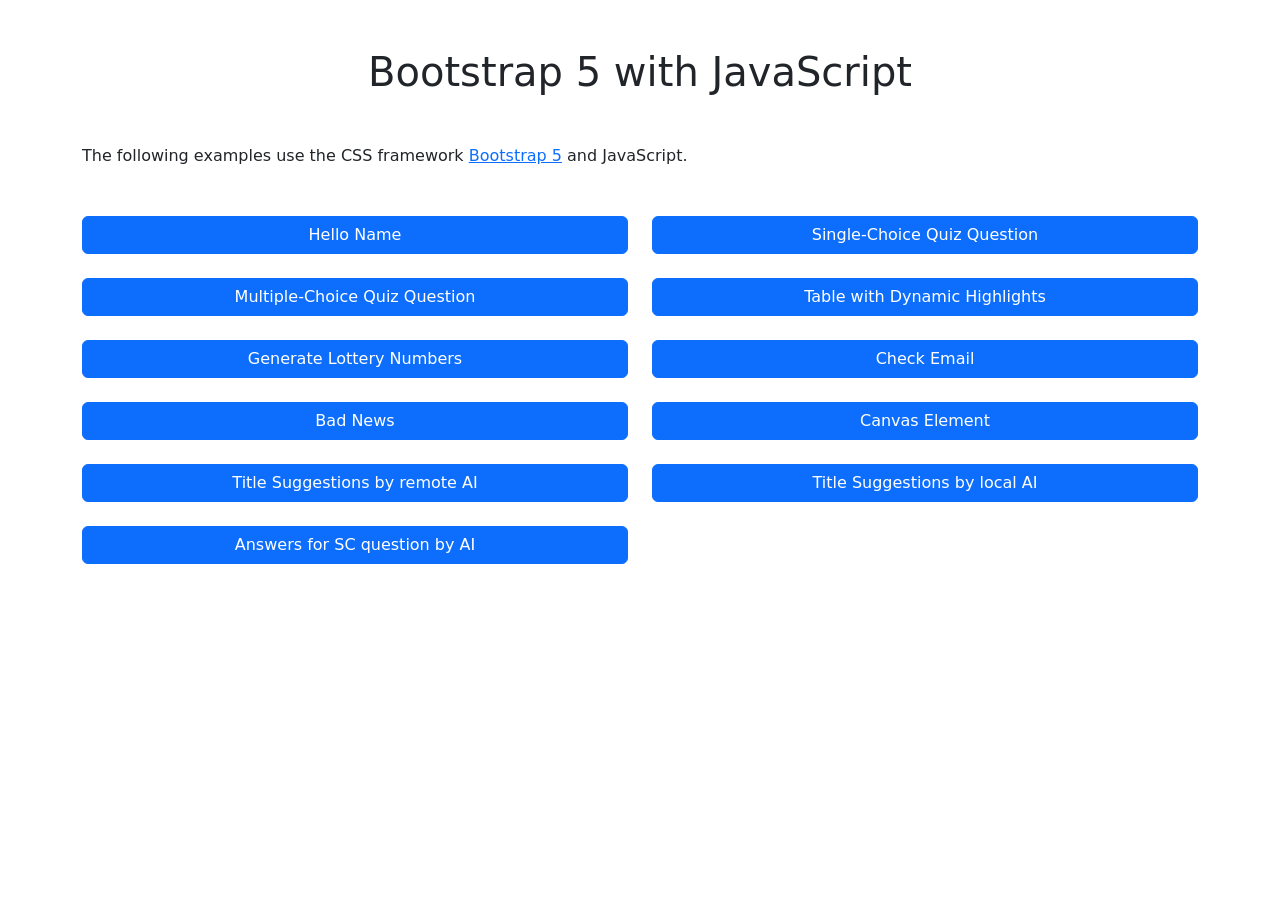
<file: docs/index.html>
<!DOCTYPE html>
<html lang="en">
    <head>
        <meta charset="utf-8" >
        <title>Bootstrap 5 Examples with JavaScript</title>
        <meta name="viewport" content="width=device-width, initial-scale=1">
        <link href="https://cdn.jsdelivr.net/npm/bootstrap@5.3.8/dist/css/bootstrap.min.css"
              integrity="sha384-sRIl4kxILFvY47J16cr9ZwB07vP4J8+LH7qKQnuqkuIAvNWLzeN8tE5YBujZqJLB"
              crossorigin="anonymous"
              rel="stylesheet">
    </head>
    <body>

        <div class="container-sm">

            <h1 class="text-center my-5">Bootstrap 5 with JavaScript</h1><!-- my-5: margin top+bottom -->

            <p class="mb-5">
                The following examples use the CSS framework
                <a href="https://getbootstrap.com/" class="link-primary">Bootstrap 5</a> and JavaScript.
            </p>

            <div class="row">
                <div class="col-md-6 mb-4">
                    <a class="btn btn-primary w-100"
                       href="HelloName/index.html">Hello Name</a>
                </div>
                <div class="col-md-6 mb-4">
                    <a class="btn btn-primary w-100"
                       href="SingleChoiceQuestion/index.html">Single-Choice Quiz Question</a>
                </div>
            </div><!-- row -->

            <div class="row">
                <div class="col-md-6 mb-4">
                    <a class="btn btn-primary w-100"
                       href="MultipleChoiceQuestion/index.html">Multiple-Choice Quiz Question</a>
                </div>
                <div class="col-md-6 mb-4">
                    <a class="btn btn-primary w-100"
                       href="AnimalTable/index.html">Table with Dynamic Highlights</a>
                </div>
            </div><!-- row -->

            <div class="row">
                <div class="col-md-6 mb-4">
                    <a class="btn btn-primary w-100"
                       href="LottoNumbers/index.html">Generate Lottery Numbers</a>
                </div>
                <div class="col-md-6 mb-4">
                    <a class="btn btn-primary w-100"
                       href="EmailAddressChecker/index.html">Check Email</a>
                </div>
            </div><!-- row -->

            <div class="row">
                <div class="col-md-6 mb-4">
                    <a class="btn btn-primary w-100"
                       href="BadNews/index.html">Bad News</a>
                </div>
                <div class="col-md-6 mb-4">
                    <a class="btn btn-primary w-100"
                       href="Canvas/index.html">Canvas Element</a>
                </div>
            </div><!-- row -->

            <div class="row">
                <div class="col-md-6 mb-4">
                    <a class="btn btn-primary w-100"
                       href="GenerateTitle_RemoteGemini/index.html">Title Suggestions by remote AI</a>
                </div>
                <div class="col-md-6 mb-4">
                    <a class="btn btn-primary w-100"
                       href="GenerateTitle_LocalModel/index.html">Title Suggestions by local AI</a>
                </div>
            </div><!-- row -->

            <div class="row">
                <div class="col-md-6 mb-4">
                    <a class="btn btn-primary w-100"
                       href="GenerateAnswerOptions/index.html">Answers for SC question by AI</a>
                </div>
            </div><!-- row -->

        </div><!-- container-sm -->

        <script src="https://cdn.jsdelivr.net/npm/bootstrap@5.3.8/dist/js/bootstrap.bundle.min.js"
                integrity="sha384-FKyoEForCGlyvwx9Hj09JcYn3nv7wiPVlz7YYwJrWVcXK/BmnVDxM+D2scQbITxI"
                crossorigin="anonymous"></script>
    </body>
</html>
</file>
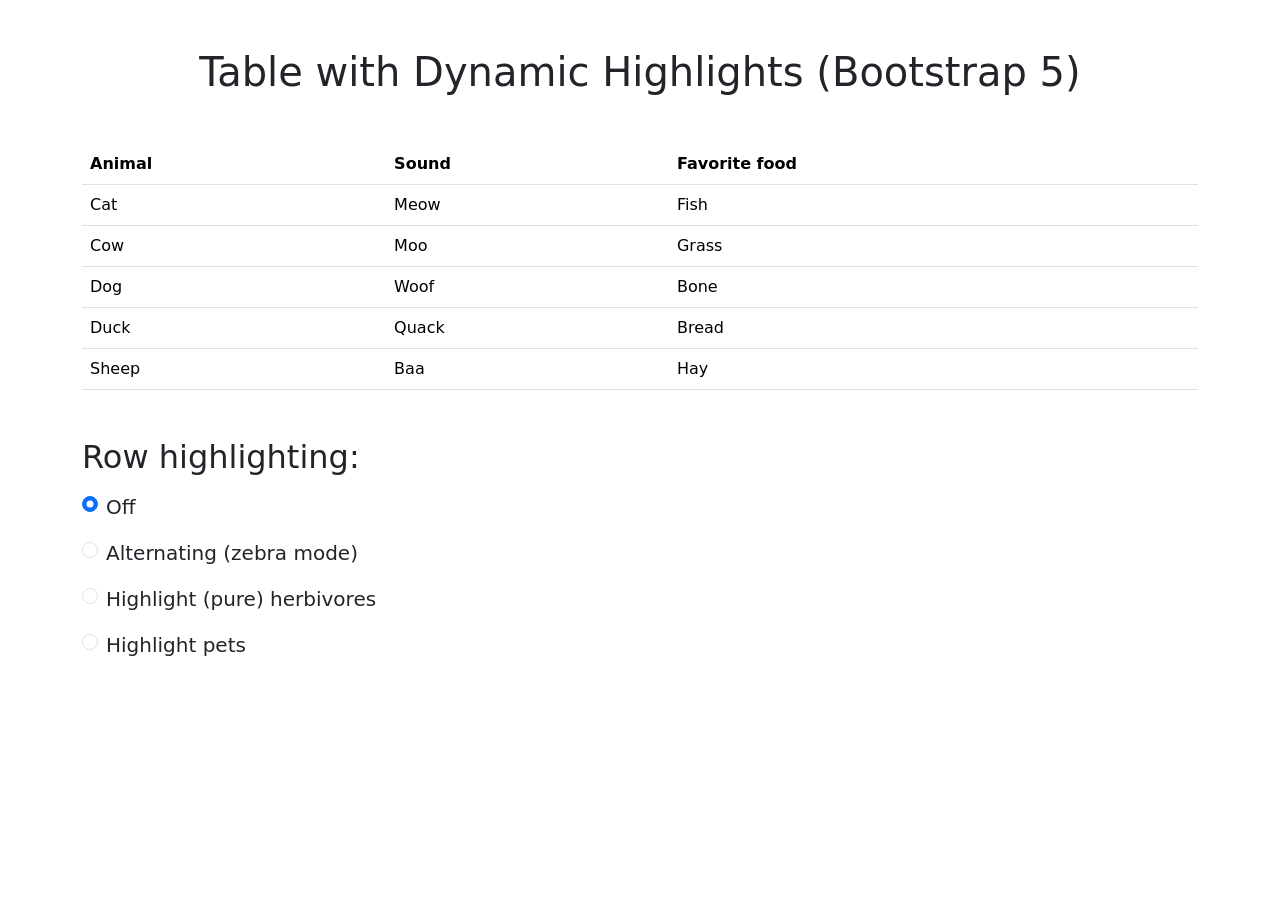
<file: docs/AnimalTable/index.html>
<!DOCTYPE html>
<html lang="en">
    <head>
        <meta charset="utf-8" >
        <title>Bootstrap 5: Table with Dynamic Highlights</title>
        <meta name="viewport" content="width=device-width, initial-scale=1">
        <link href="https://cdn.jsdelivr.net/npm/bootstrap@5.3.8/dist/css/bootstrap.min.css"
              integrity="sha384-sRIl4kxILFvY47J16cr9ZwB07vP4J8+LH7qKQnuqkuIAvNWLzeN8tE5YBujZqJLB"
              crossorigin="anonymous"
              rel="stylesheet">
    </head>
    <body>

        <div class="container-sm">

            <h1 class="text-center my-5">Table with Dynamic Highlights (Bootstrap 5)</h1><!-- my-5: margin top+bottom -->

            <table class="table">
                <thead>
                    <tr>
                        <th scope="col">Animal</th>
                        <th scope="col">Sound</th>
                        <th scope="col">Favorite food</th>
                    </tr>
                </thead>
                <tbody>
                    <tr class="pet">
                        <td>Cat</td>
                        <td>Meow</td>
                        <td>Fish</td>
                    </tr>
                    <tr class="herbivore">
                        <td>Cow</td>
                        <td>Moo</td>
                        <td>Grass</td>
                    </tr>
                    <tr class="pet">
                        <td>Dog</td>
                        <td>Woof</td>
                        <td>Bone</td>
                    </tr>
                    <tr>
                        <td>Duck</td>
                        <td>Quack</td>
                        <td>Bread</td>
                    </tr>
                    <tr class="herbivore">
                        <td>Sheep</td>
                        <td>Baa</td>
                        <td>Hay</td>
                    </tr>
                </tbody>
            </table>


            <h2 class="mt-5 mb-3">Row highlighting:</h2>

            <!--
                 Radio buttons that belong to the same group are defined using name="radioButton".
                 See also: https://getbootstrap.com/docs/5.3/forms/checks-radios/#radios

                 With fs-5, the font size is increased to 1.25rem (second-smallest step).
                 See also: https://getbootstrap.com/docs/5.3/utilities/text/#font-size
             -->
            <div class="form-check mb-3">
                <input id="radioOff" class="form-check-input" type="radio" name="radioGroup" value="off" checked>
                <label class="form-check-label fs-5" for="radioOff">Off</label>
            </div>
            <div class="form-check mb-3">
                <input id="radioZebra" class="form-check-input" type="radio" name="radioGroup" value="zebra">
                <label class="form-check-label fs-5" for="radioZebra">Alternating (zebra mode)</label>
            </div>
            <div class="form-check mb-3">
                <input id="radioHerbivores" class="form-check-input" type="radio" name="radioGroup" value="herbivores">
                <label class="form-check-label fs-5" for="radioHerbivores">Highlight (pure) herbivores</label>
            </div>
            <div class="form-check mb-3">
                <input id="radioPets" class="form-check-input" type="radio" name="radioGroup" value="pets">
                <label class="form-check-label fs-5" for="radioPets">Highlight pets</label>
            </div>

        </div><!-- container-sm -->


        <script src="https://cdn.jsdelivr.net/npm/bootstrap@5.3.8/dist/js/bootstrap.bundle.min.js"
                integrity="sha384-FKyoEForCGlyvwx9Hj09JcYn3nv7wiPVlz7YYwJrWVcXK/BmnVDxM+D2scQbITxI"
                crossorigin="anonymous"></script>
        <script src="./animal-table.js"></script>

    </body>
</html>
</file>
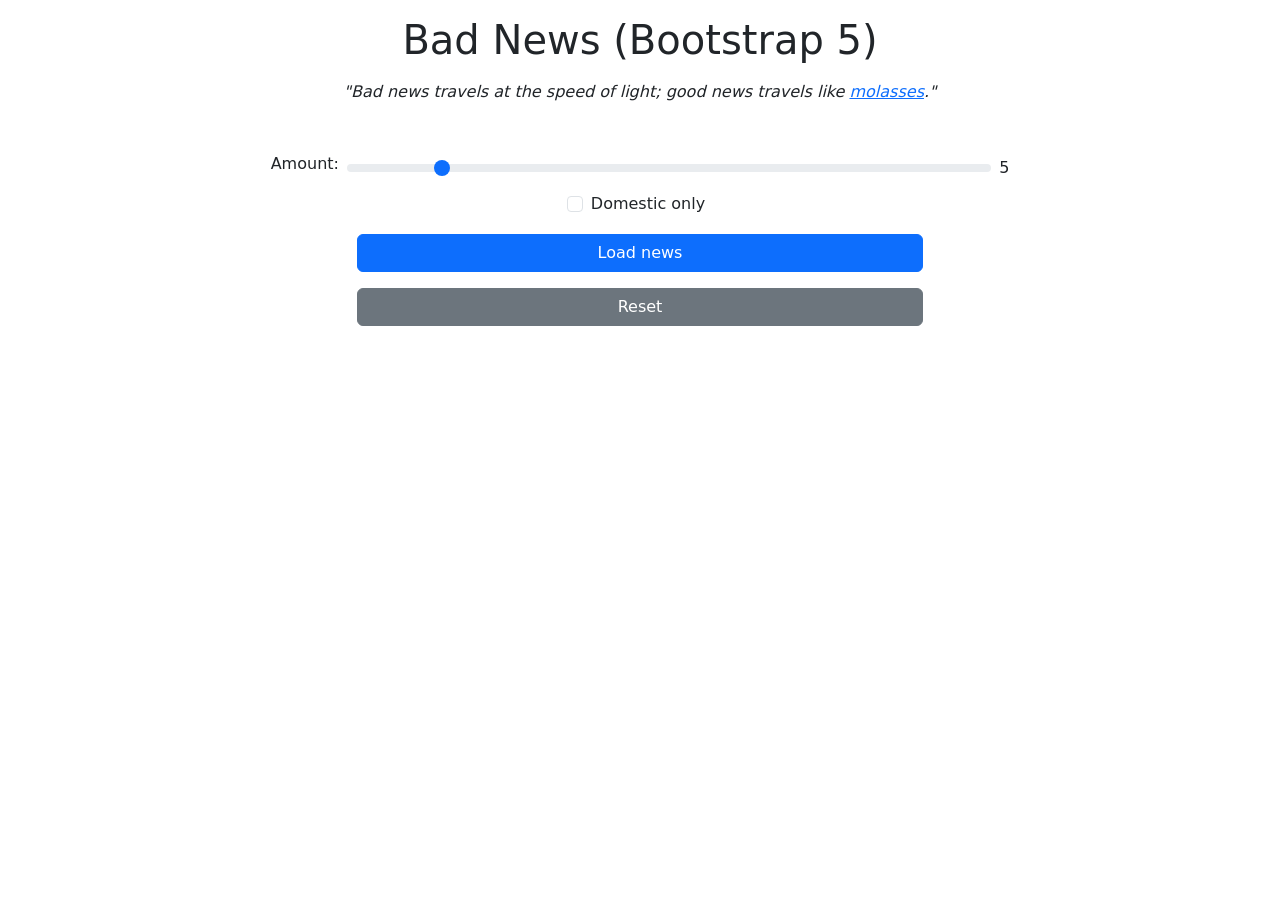
<file: docs/BadNews/index.html>
<!DOCTYPE html>
<html lang="en">
    <head>
        <meta charset="utf-8" >
        <title>Bootstrap 5: Bad News</title>
        <meta name="viewport" content="width=device-width, initial-scale=1">
        <link href="https://cdn.jsdelivr.net/npm/bootstrap@5.3.8/dist/css/bootstrap.min.css"
              integrity="sha384-sRIl4kxILFvY47J16cr9ZwB07vP4J8+LH7qKQnuqkuIAvNWLzeN8tE5YBujZqJLB"
              crossorigin="anonymous"
              rel="stylesheet">
    </head>
    <body>

        <div class="container-sm">

            <h1 class="text-center my-3">Bad News (Bootstrap 5)</h1><!-- my-5: margin top+bottom -->

            <p class="text-center fst-italic mb-5"><!-- fst: Font Style-->
                "Bad news travels at the speed of light; good news travels like
                <a href="https://www.dict.cc/?s=molasses" target="_blank">molasses</a>."
            </p>


            <div class="row gx-3 justify-content-center">
                <div class="d-flex align-items-center col-sm-8">
                    <label for="rangeCount" class="form-label me-2">Amount:</label>
                    <input id="rangeCount" class="form-range" type="range" min="1" max="30" value="5">
                    <div id="countDisplay" class="ms-2">5</div>
                </div>
            </div>

            <div class="row gx-3 justify-content-center mt-2">
                <div class="d-flex justify-content-center form-check col-sm-4">
                    <input id="checkboxDomesticOnly" class="form-check-input me-2" type="checkbox">
                    <label class="form-check-label" for="checkboxDomesticOnly">Domestic only</label>
                </div>
            </div>

            <div class="row gx-3 justify-content-center mt-3">
                <button id="buttonLoadNews" class="btn btn-primary col-sm-6">Load news</button>
            </div>
            <div class="row gx-3 justify-content-center mt-3">
                <button id="buttonReset" class="btn btn-secondary col-sm-6">Reset</button>
            </div>


            <div class="row justify-content-center mb-3">
                <div class="col-lg-8 col-md-10">
                    <ul id="listGroupNews" class="list-group mt-5">
                        <!-- news items are inserted here as child elements -->
                    </ul>
                </div>
            </div>

        </div><!-- container-sm -->

        <script src="https://cdn.jsdelivr.net/npm/bootstrap@5.3.8/dist/js/bootstrap.bundle.min.js"
                integrity="sha384-FKyoEForCGlyvwx9Hj09JcYn3nv7wiPVlz7YYwJrWVcXK/BmnVDxM+D2scQbITxI"
                crossorigin="anonymous"></script>
        <script src="./bad-news.js"></script>

    </body>
</html>
</file>
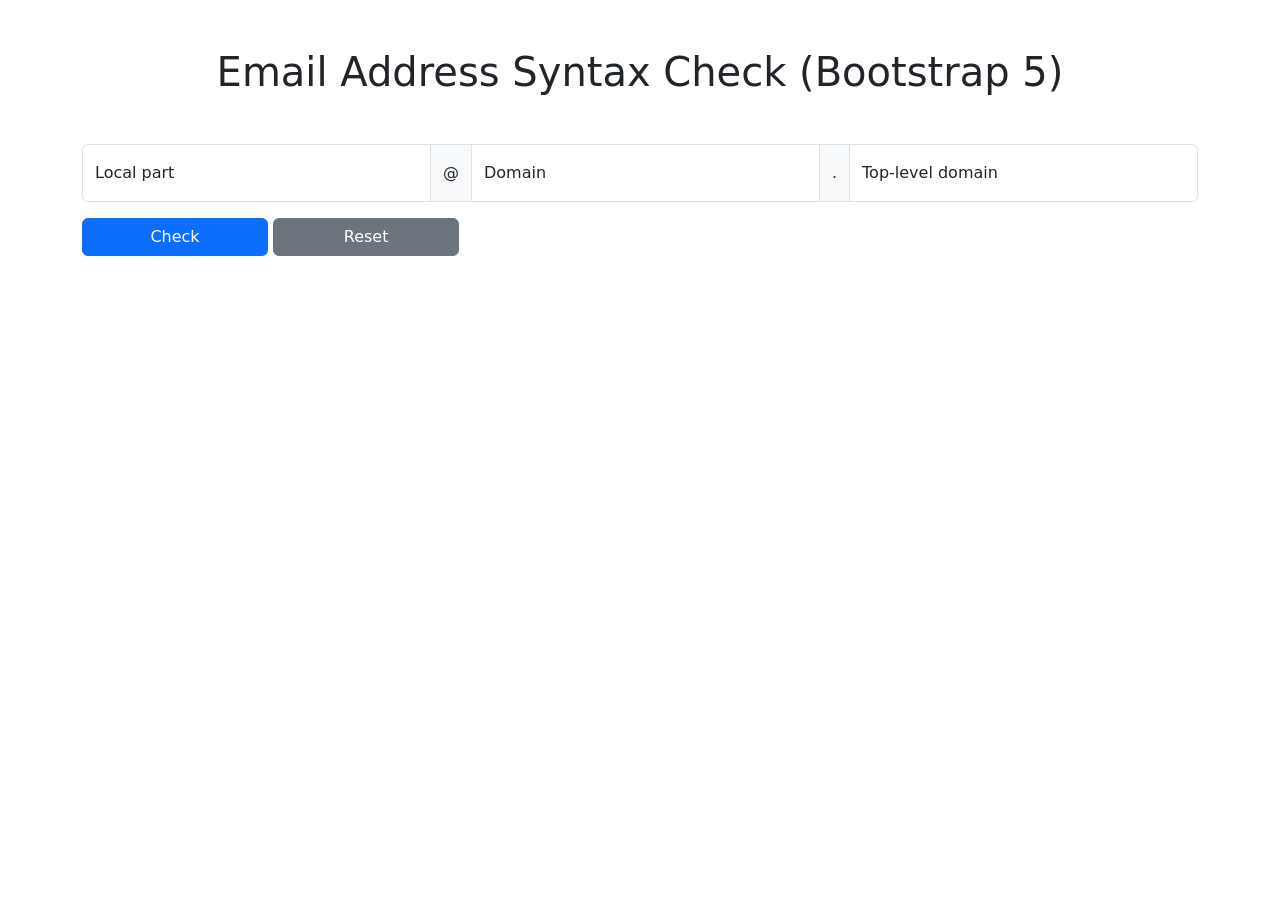
<file: docs/EmailAddressChecker/index.html>
<!DOCTYPE html>
<html lang="en">
    <head>
        <meta charset="utf-8" >
        <title>Bootstrap 5: Email Address Syntax Check</title>
        <meta name="viewport" content="width=device-width, initial-scale=1">
        <link href="https://cdn.jsdelivr.net/npm/bootstrap@5.3.8/dist/css/bootstrap.min.css"
              integrity="sha384-sRIl4kxILFvY47J16cr9ZwB07vP4J8+LH7qKQnuqkuIAvNWLzeN8tE5YBujZqJLB"
              crossorigin="anonymous"
              rel="stylesheet">
    </head>
    <body>

        <div class="container-sm">

            <h1 class="text-center my-5">Email Address Syntax Check (Bootstrap 5)</h1><!-- my-5: margin top+bottom -->

            <!-- 
                 Components of an email address: 
                 https://www.ionos.de/hilfe/e-mail/glossar-e-mail-fachbegriffe-verstaendlich-erklaert/e-mail-adresse-kurz-erklaert/ 
             -->

             <div class="input-group mb-3">
                <span class="form-floating">
                    <input id="inputLocalPart" type="text" class="form-control" placeholder="" required>
                    <label for="inputLocalPart">Local part</label>
                    <span class="valid-feedback">OK</span>
                    <span class="invalid-feedback">
                        The local part must contain 1 to 64 characters, and the following characters are allowed: 
                        letters, numbers, and dots.
                        Examples: alice, max.mustermann
                    </span>
                </span>
                <div class="input-group-text">@</div>
                <span class="form-floating">                    
                    <input id="inputDomain" type="text" class="form-control" placeholder="" required>
                    <label for="inputDomain">Domain</label>
                    <span class="valid-feedback">OK</span>
                    <span class="invalid-feedback">
                        The domain must contain at least two characters, and the following characters are allowed: 
                        letters, numbers, and hyphens.
                        Example: great-company
                    </span>
                </span>
                <div class="input-group-text">.</div>
                <span class="form-floating">                    
                    <input id="inputTopLevelDomain" type="text" class="form-control" placeholder="" required>
                    <label for="inputTopLevelDomain">Top-level domain</label>
                    <span class="valid-feedback">OK</span>
                    <span class="invalid-feedback">
                        The top-level domain must contain at least two letters, 
                        and no other characters are allowed.
                        Examples: "com" or "de"
                    </span>
                </span>                                                
            </div>

            <div class="gap-2">
                <button id="buttonCheck"  class="btn btn-primary col-md-2"  >Check</button>
                <button id="buttonReset" class="btn btn-secondary col-md-2">Reset</button>
            </div>

            <!-- Alert for success case; it is initially hidden because of .d-none -->
            <div id="alertSuccess" class="alert alert-success mt-3 d-none" role="alert">
                No errors found in the email address.
            </div>              

        </div><!-- container-sm -->

        <script src="https://cdn.jsdelivr.net/npm/bootstrap@5.3.8/dist/js/bootstrap.bundle.min.js"
                integrity="sha384-FKyoEForCGlyvwx9Hj09JcYn3nv7wiPVlz7YYwJrWVcXK/BmnVDxM+D2scQbITxI"
                crossorigin="anonymous"></script>
        <script src="./email-checker.js"></script>

    </body>
</html>
</file>
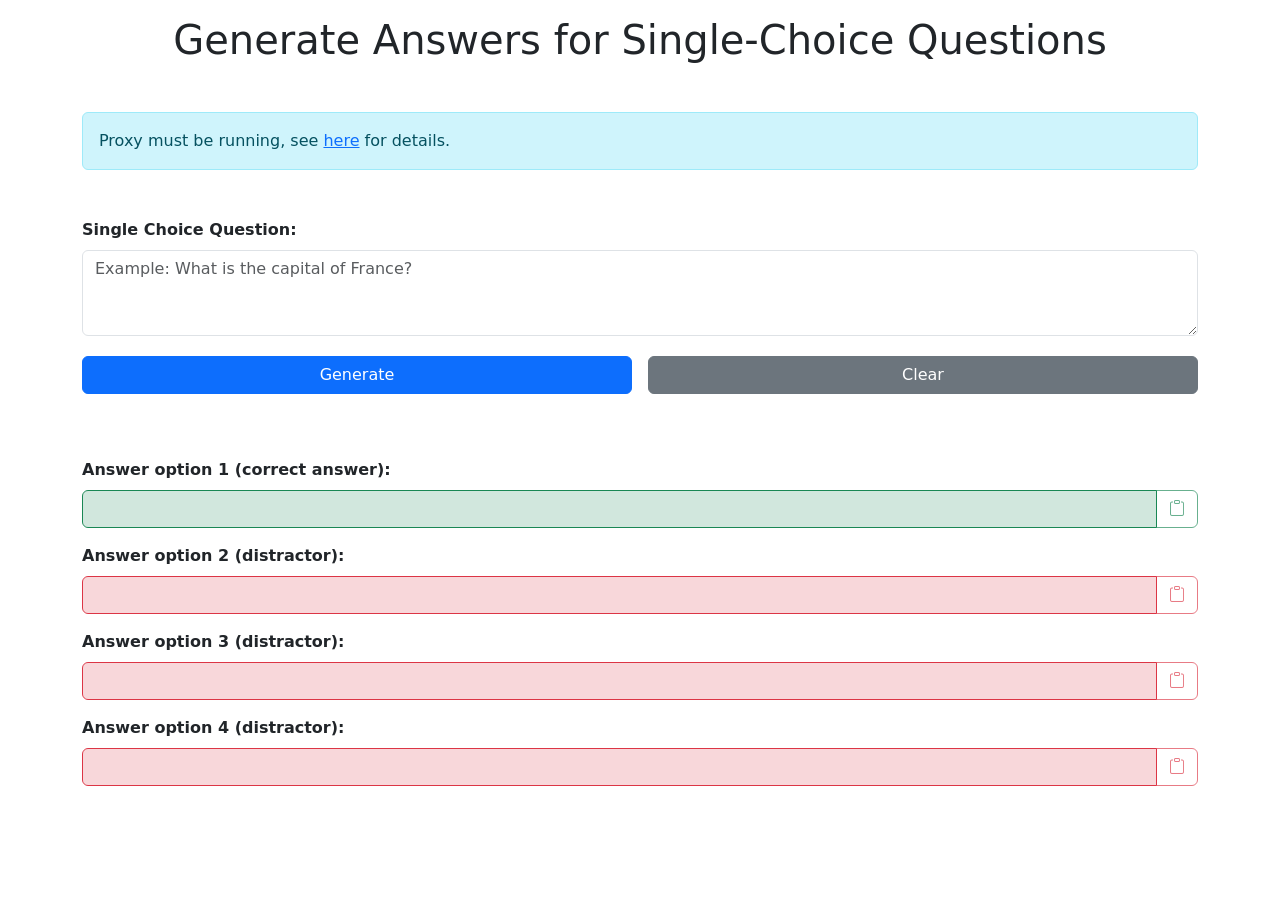
<file: docs/GenerateAnswerOptions/index.html>
<!DOCTYPE html>
<html lang="en">
    <head>
        <meta charset="utf-8" >
        <title>Bootstrap 5: Get Answer Options from AI via Proxy</title>
        <meta name="viewport" content="width=device-width, initial-scale=1">
        <link href="https://cdn.jsdelivr.net/npm/bootstrap@5.3.8/dist/css/bootstrap.min.css"
              integrity="sha384-sRIl4kxILFvY47J16cr9ZwB07vP4J8+LH7qKQnuqkuIAvNWLzeN8tE5YBujZqJLB"
              crossorigin="anonymous"
              rel="stylesheet">
        <link href="https://cdn.jsdelivr.net/npm/bootstrap-icons@1.13.1/font/bootstrap-icons.min.css"
              integrity="sha384-CK2SzKma4jA5H/MXDUU7i1TqZlCFaD4T01vtyDFvPlD97JQyS+IsSh1nI2EFbpyk"
              crossorigin="anonymous"
              rel="stylesheet">
        <script src="https://cdn.jsdelivr.net/npm/bootstrap@5.3.8/dist/js/bootstrap.bundle.min.js"
                integrity="sha384-FKyoEForCGlyvwx9Hj09JcYn3nv7wiPVlz7YYwJrWVcXK/BmnVDxM+D2scQbITxI"
                crossorigin="anonymous" defer></script>
        <script src="./generateAnswerOptions.js" defer></script>
    </head>
    <body>

        <div class="container-sm">

            <h1 class="text-center my-3">Generate Answers for Single-Choice Questions</h1><!-- my-5: margin top+bottom -->

            <div id ="alertInfo" class="alert alert-info my-5" role="alert">
                Proxy must be running, see 
                <a href="https://github.com/MDecker-MobileComputing/Ionic_Gemini_AntwortenSingleChoice/tree/master/Proxy" 
                   target="_blank">here</a> for details.
            </div>

            <div class="row g-3">
                <div class="col-12">
                    <label for="question" class="form-label fw-bold">Single Choice Question:</label>
                    <textarea id="question" 
                              class="form-control" 
                              rows="3"
                              placeholder="Example: What is the capital of France?"></textarea>
                </div>
            </div>

            <div class="row g-3 mt-1">
                <div class="col-12 col-md-6">
                    <button id="buttonGenerate" type="button" class="btn btn-primary w-100">Generate</button>
                </div>
                <div class="col-12 col-md-6">
                    <button id="buttonClear" type="button" class="btn btn-secondary w-100">Clear</button>
                </div>
            </div>

            <div id ="alertDanger" class="alert alert-danger my-2 d-none" role="alert">
                <!-- Text will be supplied at runtime -->
            </div>

            <div class="row g-3 mt-5 mb-4">
                <div class="col-12">
                    <label for="answerOption1" class="form-label fw-bold">Answer option 1 (correct answer):</label>
                    <div class="input-group">
                        <input id="answerOption1" type="text" class="form-control border-success bg-success-subtle" readonly>
                        <button type="button" class="btn btn-outline-success" data-copy-answer disabled
                                aria-label="Copy answer option 1 to clipboard" title="Copy to clipboard">
                            <i class="bi bi-clipboard" aria-hidden="true"></i>
                        </button>
                    </div>
                </div>
                <div class="col-12">
                    <label for="answerOption2" class="form-label fw-bold">Answer option 2 (distractor):</label>
                    <div class="input-group">
                        <input id="answerOption2" type="text" class="form-control border-danger bg-danger-subtle" readonly>
                        <button type="button" class="btn btn-outline-danger" data-copy-answer disabled
                                aria-label="Copy answer option 2 to clipboard" title="Copy to clipboard">
                            <i class="bi bi-clipboard" aria-hidden="true"></i>
                        </button>
                    </div>
                </div>
                <div class="col-12">
                    <label for="answerOption3" class="form-label fw-bold">Answer option 3 (distractor):</label>
                    <div class="input-group">
                        <input id="answerOption3" type="text" class="form-control border-danger bg-danger-subtle" readonly>
                        <button type="button" class="btn btn-outline-danger" data-copy-answer disabled
                                aria-label="Copy answer option 3 to clipboard" title="Copy to clipboard">
                            <i class="bi bi-clipboard" aria-hidden="true"></i>
                        </button>
                    </div>
                </div>
                <div class="col-12">
                    <label for="answerOption4" class="form-label fw-bold">Answer option 4 (distractor):</label>
                    <div class="input-group">
                        <input id="answerOption4" type="text" class="form-control border-danger bg-danger-subtle" readonly>
                        <button type="button" class="btn btn-outline-danger" data-copy-answer disabled
                                aria-label="Copy answer option 4 to clipboard" title="Copy to clipboard">
                            <i class="bi bi-clipboard" aria-hidden="true"></i>
                        </button>
                    </div>
                </div>
            </div>

        </div><!-- container-sm -->

    </body>
</html>
</file>
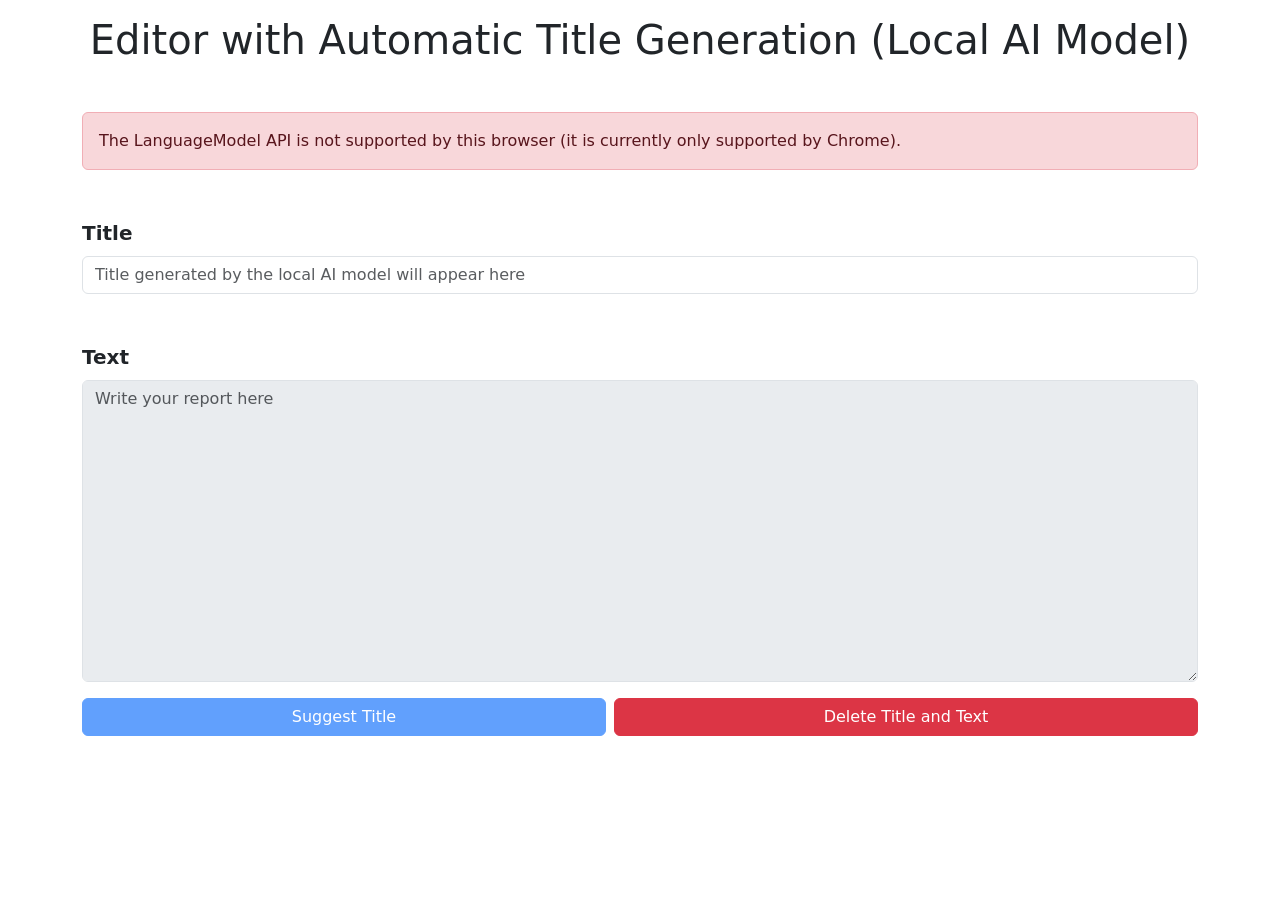
<file: docs/GenerateTitle_LocalModel/index.html>
<!DOCTYPE html>
<html lang="en">
    <head>
        <meta charset="utf-8" >
        <title>Bootstrap 5: Editor with Automatic Title Generation (Local AI Model)</title>
        <meta name="viewport" content="width=device-width, initial-scale=1">
        <link href="https://cdn.jsdelivr.net/npm/bootstrap@5.3.8/dist/css/bootstrap.min.css"
              integrity="sha384-sRIl4kxILFvY47J16cr9ZwB07vP4J8+LH7qKQnuqkuIAvNWLzeN8tE5YBujZqJLB"
              crossorigin="anonymous"
              rel="stylesheet">
        <script src="https://cdn.jsdelivr.net/npm/bootstrap@5.3.8/dist/js/bootstrap.bundle.min.js"
                integrity="sha384-FKyoEForCGlyvwx9Hj09JcYn3nv7wiPVlz7YYwJrWVcXK/BmnVDxM+D2scQbITxI"
                crossorigin="anonymous" defer></script>
        <script src="./generateTitle.js" defer></script>
    </head>
    <body>

        <div class="container-sm">

            <h1 class="text-center my-3">Editor with Automatic Title Generation (Local AI Model)</h1><!-- my-5: margin top+bottom -->

            <div id="alertPanelLocalAiStatus" class="alert d-none my-5" role="alert">
            </div>

            <form>

                <div class="mb-5">
                    <label for="inputTitle" class="form-label fs-5 fw-bold">Title</label>
                    <input id="inputTitle" type="text" class="form-control"
                           placeholder="Title generated by the local AI model will appear here">
                </div>

                <div class="mb-3">
                    <label for="editor" class="form-label fs-5 fw-bold">Text</label>
                    <textarea id="editor" class="form-control" rows="12" disabled
                              placeholder="Write your report here"></textarea>
                </div>

                <div class="d-flex flex-column flex-sm-row gap-2 mb-3">
                    <button id="buttonSuggestTitle"
                            type="button"
                            class="btn btn-primary flex-fill"
                            disabled
                            data-bs-toggle="tooltip"
                            data-bs-title="The number shown in the badge indicates how many preferred title suggestions are available.">
                        <span id="spinnerSuggestTitle" class="spinner-border spinner-border-sm d-none"
                              aria-hidden="true"></span>
                        <span id="labelSuggestTitle">Suggest Title</span>
                    </button>
                    <button id="buttonDelete" type="button" class="btn btn-danger flex-fill" >
                        Delete Title and Text
                    </button>
                </div>

                <div id="titleError" class="text-danger d-none" role="alert"></div>

            </form>

            <div id="alertPanelTitleGeneration" class="alert d-none" role="alert">
                    Alert text will be displayed here. It can be used to show success or error messages.
            </div>

        </div><!-- container-sm -->

    </body>
</html>
</file>
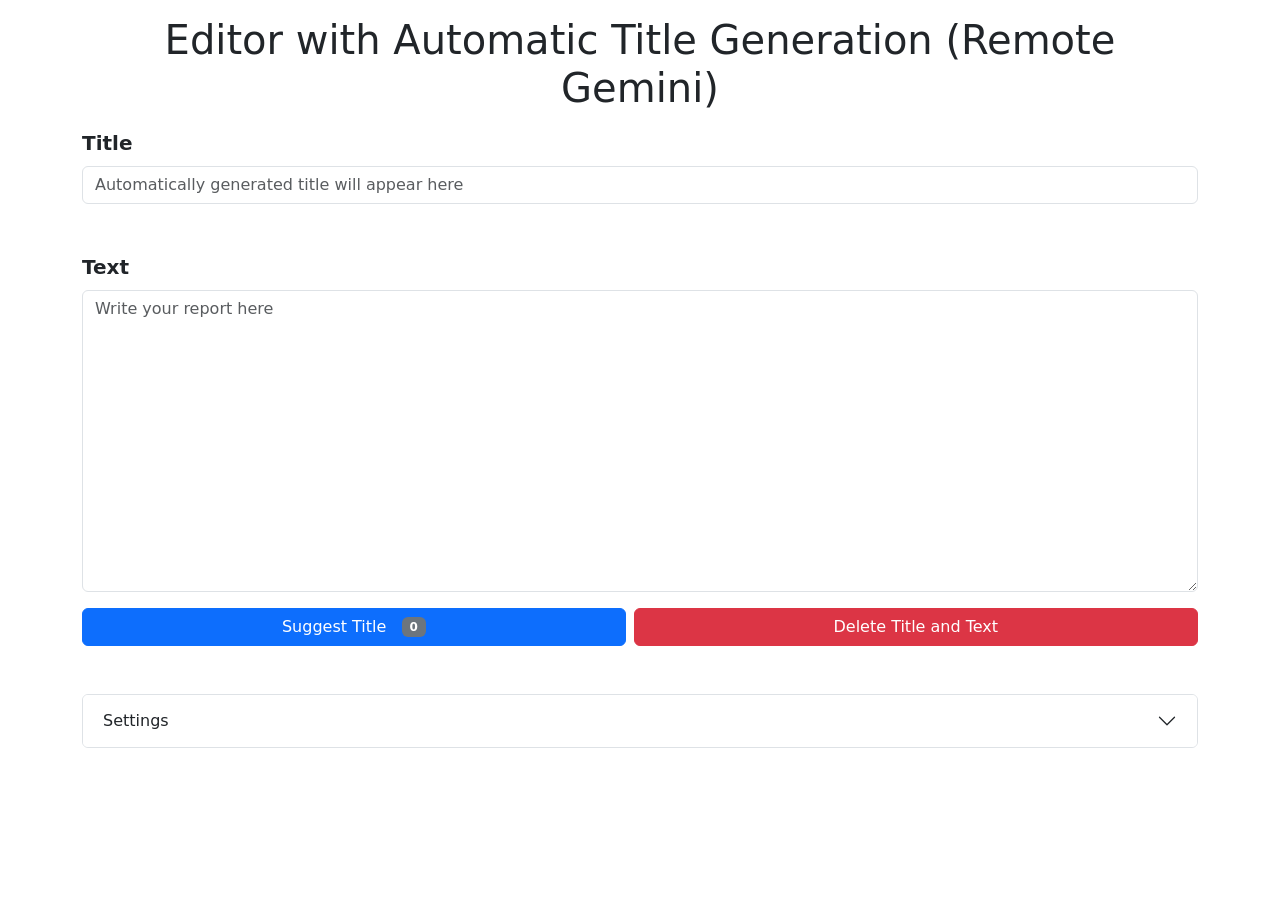
<file: docs/GenerateTitle_RemoteGemini/index.html>
<!DOCTYPE html>
<html lang="en">
    <head>
        <meta charset="utf-8" >
        <title>Bootstrap 5: Editor with Automatic Title Generation (Remote Gemini)</title>
        <meta name="viewport" content="width=device-width, initial-scale=1">
        <link href="https://cdn.jsdelivr.net/npm/bootstrap@5.3.8/dist/css/bootstrap.min.css"
              integrity="sha384-sRIl4kxILFvY47J16cr9ZwB07vP4J8+LH7qKQnuqkuIAvNWLzeN8tE5YBujZqJLB"
              crossorigin="anonymous"
              rel="stylesheet">
        <script src="https://cdn.jsdelivr.net/npm/bootstrap@5.3.8/dist/js/bootstrap.bundle.min.js"
                integrity="sha384-FKyoEForCGlyvwx9Hj09JcYn3nv7wiPVlz7YYwJrWVcXK/BmnVDxM+D2scQbITxI"
                crossorigin="anonymous" defer></script>
        <script src="./generateTitle.js" defer></script>
    </head>
    <body>

        <div class="container-sm">

            <h1 class="text-center my-3">Editor with Automatic Title Generation (Remote Gemini)</h1><!-- my-5: margin top+bottom -->

            <form>

                <div class="mb-5">
                    <label for="inputTitle" class="form-label fs-5 fw-bold">Title</label>
                    <input id="inputTitle" type="text" class="form-control"
                           placeholder="Automatically generated title will appear here">
                </div>

                <div class="mb-3">
                    <label for="editor" class="form-label fs-5 fw-bold">Text</label>
                    <textarea id="editor" class="form-control" rows="12"
                              placeholder="Write your report here"></textarea>
                </div>

                <div class="d-flex flex-column flex-sm-row gap-2 mb-3">
                    <button id="buttonSuggestTitle"
                            type="button"
                            class="btn btn-primary flex-fill"
                            data-bs-toggle="tooltip"
                            data-bs-title="The number shown in the badge indicates how many preferred title suggestions are available.">
                        Suggest Title
                        &nbsp;
                        <span id="badgeSuggestionCount" class="badge text-bg-secondary">1</span>
                    </button>
                    <button id="buttonDelete" type="button" class="btn btn-danger flex-fill" >
                        Delete Title and Text
                    </button>
                </div>

                <div id="titleError" class="text-danger d-none" role="alert"></div>

            </form>

            <div id="alertPanel" class="alert d-none" role="alert">
                    Alert text will be displayed here. It can be used to show success or error messages.
            </div>

            <div class="accordion mt-5 mb-2" id="accordionSettings">
                <div class="accordion-item">
                    <h2 class="accordion-header">
                        <button class="accordion-button collapsed" type="button"
                                data-bs-toggle="collapse" data-bs-target="#collapseSettings"
                                aria-expanded="false" aria-controls="collapseSettings">
                            Settings
                        </button>
                    </h2>
                    <div id="collapseSettings" class="accordion-collapse collapse"
                         data-bs-parent="#accordionSettings">
                        <div class="accordion-body">

                            <div class="mb-4">
                                <label for="selectGeminiModel" class="form-label fw-bold">Gemini Model</label>
                                <select id="selectGeminiModel" class="form-select">
                                    <option value="gemini-2.5-flash-lite" selected>gemini-2.5-flash-lite</option>
                                    <option value="gemini-2.5-flash"              >gemini-2.5-flash</option>
                                    <option value="gemini-3.5-flash-lite"         >gemini-3.5-flash-lite</option>
                                    <option value="gemini-3.5-flash"              >gemini-3.5-flash</option>
                                </select>
                            </div>

                            <div class="mb-4">
                                <label for="rangeSuggestionCount" class="form-label">
                                    Number of title suggestions per API request:
                                    <span id="suggestionCountValue">5</span>
                                </label>
                                <input id="rangeSuggestionCount" type="range" class="form-range"
                                       min="1" max="20" step="1" value="5">
                            </div>

                            <div class="mb-4">
                                <label for="rangeTemperature" class="form-label">
                                    Temperature: <span id="temperatureValue">1.0</span>
                                </label>
                                <input id="rangeTemperature" type="range" class="form-range"
                                       min="0" max="2" step="0.1" value="1">
                                <div class="form-text">The higher, the more creative the titles</div>
                            </div>

                            <div class="mb-3">
                                <label for="inputApiKey" class="form-label fw-bold">API Key for Gemini</label>
                                <input id="inputApiKey" type="password" class="form-control"
                                       autocomplete="off">
                            </div>

                            <button id="buttonCheckApiKey"
                                    type="button"
                                    class="btn btn-primary w-100 mb-3"
                                    data-bs-toggle="tooltip"
                                    data-bs-title="A dummy request is sent to check if the API key is valid.">
                                Check and Save API Key
                            </button>

                            <div id="apiKeyMessage" class="d-none" role="alert"></div>

                        </div>
                    </div>

                </div>
            </div><!-- accordion -->

        </div><!-- container-sm -->

    </body>
</html>
</file>
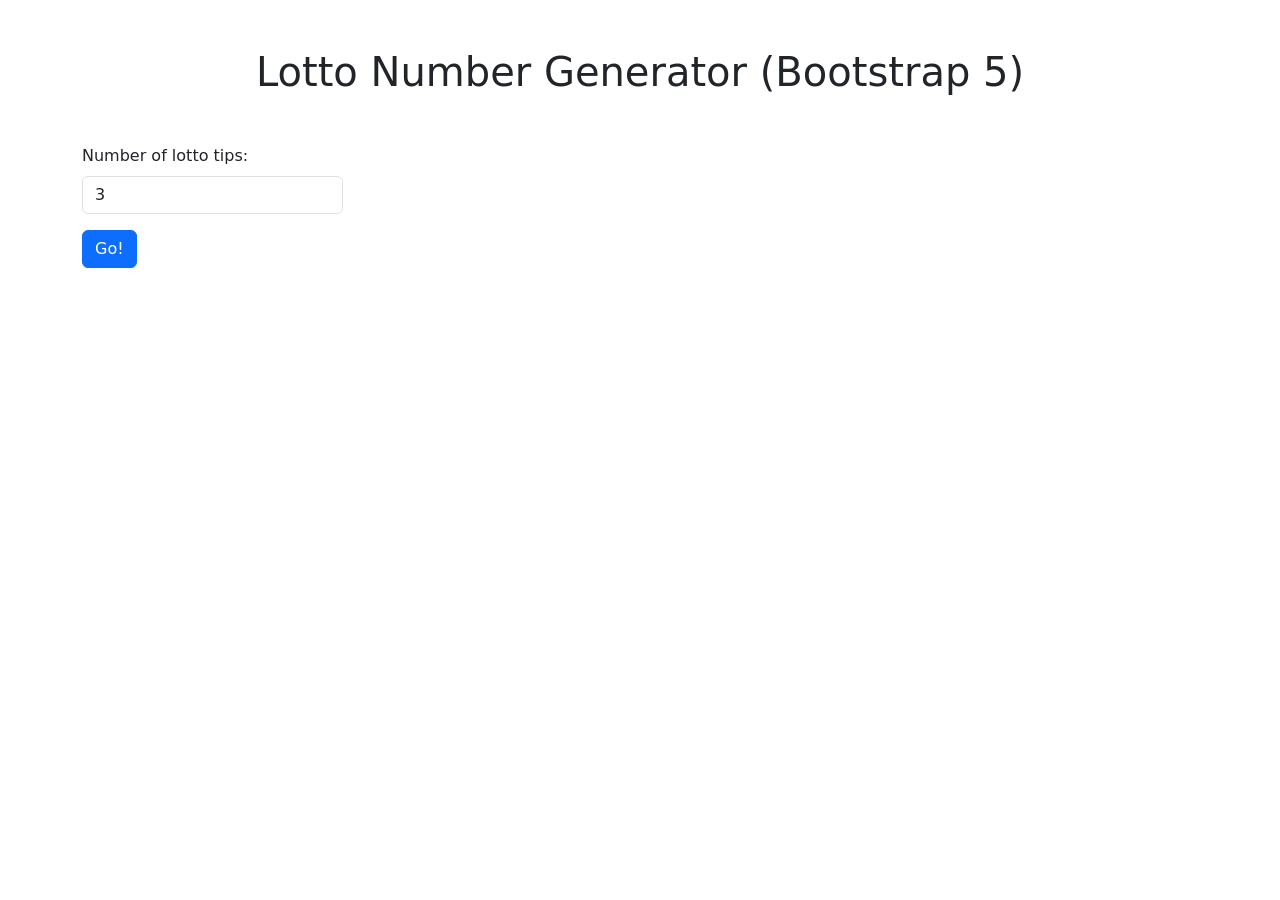
<file: docs/LottoNumbers/index.html>
<!DOCTYPE html>
<html lang="en">
    <head>
        <meta charset="utf-8" >
        <title>Bootstrap 5: Lotto Number Generator</title>
        <meta name="viewport" content="width=device-width, initial-scale=1">
        <link href="https://cdn.jsdelivr.net/npm/bootstrap@5.3.8/dist/css/bootstrap.min.css"
              integrity="sha384-sRIl4kxILFvY47J16cr9ZwB07vP4J8+LH7qKQnuqkuIAvNWLzeN8tE5YBujZqJLB"
              crossorigin="anonymous"
              rel="stylesheet">
    </head>
    <body>

        <div class="container-sm">

            <h1 class="text-center my-5">Lotto Number Generator (Bootstrap 5)</h1><!-- my-5: margin top+bottom -->

            <div class="row mb-3">
                <div class="col-3">
                    <label for="inputCount" class="form-label">Number of lotto tips:</label>
                    <input id="inputCount"
                           type="number"
                           class="form-control"
                           placeholder="Enter a number"
                           value="3"
                           min="1" max="100">
                </div>
            </div><!-- row -->
            <button id="buttonDraw" class="btn btn-primary">Go!</button>


            <!-- The generated lotto numbers are inserted into the <input> elements under this <div> element -->
            <div class="row mt-5 mb-3">
                <div id="resultContainer" class="col-md-3 col-sm-6">
                </div>
            </div>
            <button id="buttonClear" class="btn btn-danger mb-3 d-none">Clear</button>

        </div><!-- container-sm -->

        <script src="https://cdn.jsdelivr.net/npm/bootstrap@5.3.8/dist/js/bootstrap.bundle.min.js"
                integrity="sha384-FKyoEForCGlyvwx9Hj09JcYn3nv7wiPVlz7YYwJrWVcXK/BmnVDxM+D2scQbITxI"
                crossorigin="anonymous"></script>
        <script src="./lottozahlen.js"></script>

    </body>
</html>
</file>
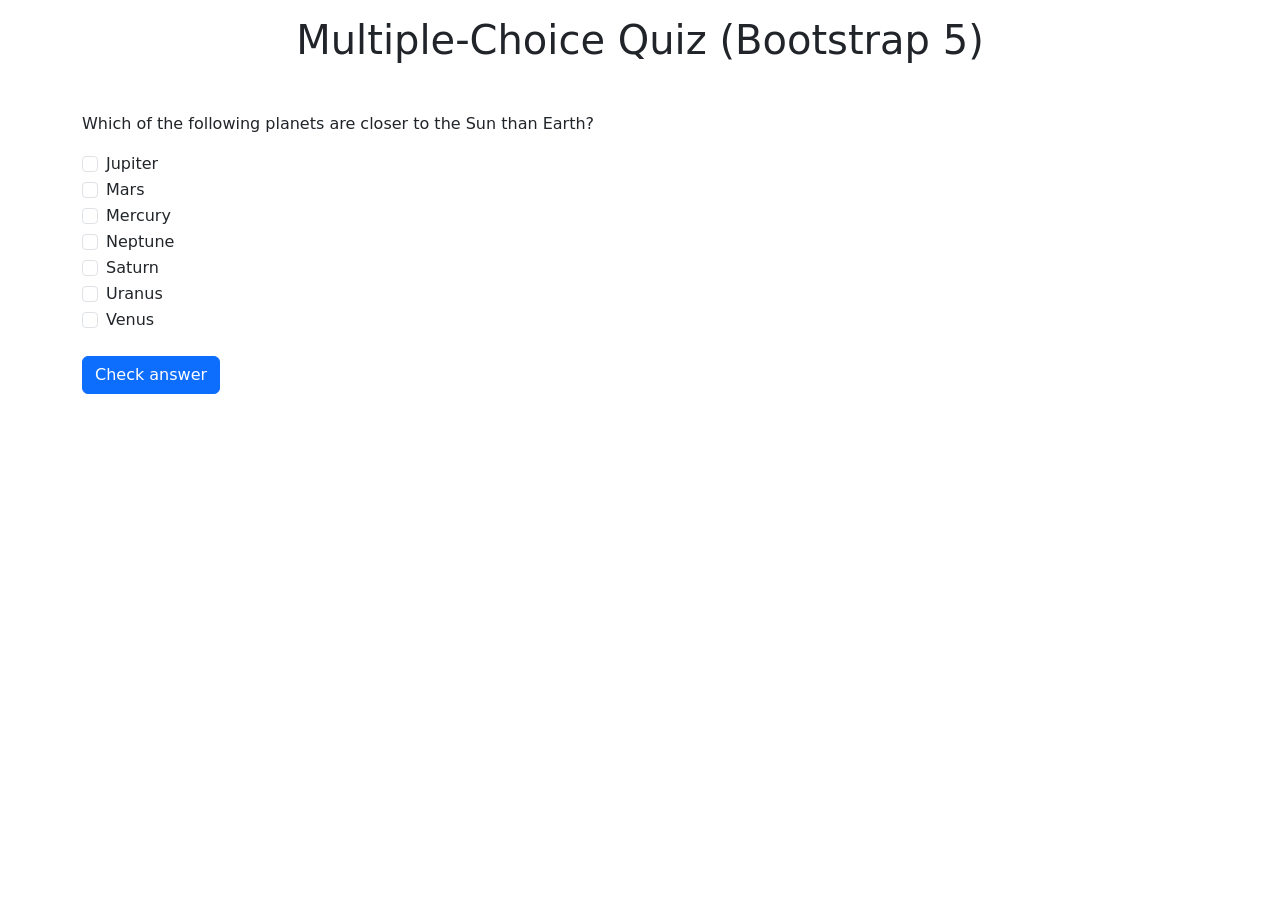
<file: docs/MultipleChoiceQuestion/index.html>
<!DOCTYPE html>
<html lang="en">
    <head>
        <meta charset="utf-8" >
        <title>Bootstrap 5: Multiple-Choice Quiz</title>
        <meta name="viewport" content="width=device-width, initial-scale=1">
        <link href="https://cdn.jsdelivr.net/npm/bootstrap@5.3.8/dist/css/bootstrap.min.css"
              integrity="sha384-sRIl4kxILFvY47J16cr9ZwB07vP4J8+LH7qKQnuqkuIAvNWLzeN8tE5YBujZqJLB"
              crossorigin="anonymous"
              rel="stylesheet">
    </head>
    <body>

        <div class="container-sm my-3">

            <h1 class="text-center mt-3 mb-5">Multiple-Choice Quiz (Bootstrap 5)</h1>

            <p>Which of the following planets are closer to the Sun than Earth?</p>

            <div><!-- Form -->

                <div class="form-check">
                    <input class="form-check-input" type="checkbox" id="checkboxJupiter" value="">
                    <label class="form-check-label" for="checkboxJupiter">Jupiter</label>
                </div>
                <div class="form-check">
                    <input class="form-check-input" type="checkbox" id="checkboxMars" value="">
                    <label class="form-check-label" for="checkboxMars">Mars</label>
                </div>
                <div class="form-check">
                    <input class="form-check-input" type="checkbox" id="checkboxMercury" value="">
                    <label class="form-check-label" for="checkboxMercury">Mercury</label>
                </div>
                <div class="form-check">
                    <input class="form-check-input" type="checkbox" id="checkboxNeptune" value="">
                    <label class="form-check-label" for="checkboxNeptune">Neptune</label>
                </div>
                <div class="form-check">
                    <input class="form-check-input" type="checkbox" id="checkboxSaturn" value="">
                    <label class="form-check-label" for="checkboxSaturn">Saturn</label>
                </div>
                <div class="form-check">
                    <input class="form-check-input" type="checkbox" id="checkboxUranus" value="">
                    <label class="form-check-label" for="checkboxUranus">Uranus</label>
                </div>
                <div class="form-check">
                    <input class="form-check-input" type="checkbox" id="checkboxVenus" value="">
                    <label class="form-check-label" for="checkboxVenus">Venus</label>
                </div>

                <div class="mt-4">
                    <button id="buttonAnswerCheck"
                            class="btn btn-primary"
                            data-bs-toggle="tooltip"
                            data-bs-title="Select at least one planet"
                            >Check answer</button>
                </div>

            </div><!-- Form -->


            <div id="modalResult" class="modal" tabindex="-1">
                <div class="modal-dialog">
                  <div class="modal-content">
                    <div class="modal-header">
                      <h1 id="modalResultTitle" class="modal-title">Result</h1>
                      <button type="button" class="btn-close" data-bs-dismiss="modal" aria-label="Close"></button>
                    </div>
                    <div class="modal-body">
                      <p id="modalResultMessage"></p>
                    </div>
                    <div class="modal-footer">
                      <button type="button" class="btn btn-secondary" data-bs-dismiss="modal">Continue</button>
                    </div>
                  </div>
                </div>
            </div>

       </div><!-- container -->

      <script src="https://cdn.jsdelivr.net/npm/bootstrap@5.3.8/dist/js/bootstrap.bundle.min.js"
              integrity="sha384-FKyoEForCGlyvwx9Hj09JcYn3nv7wiPVlz7YYwJrWVcXK/BmnVDxM+D2scQbITxI"
              crossorigin="anonymous"></script>       
      <script src="./multiple-choice-question.js"></script>

    </body>
</html>
</file>
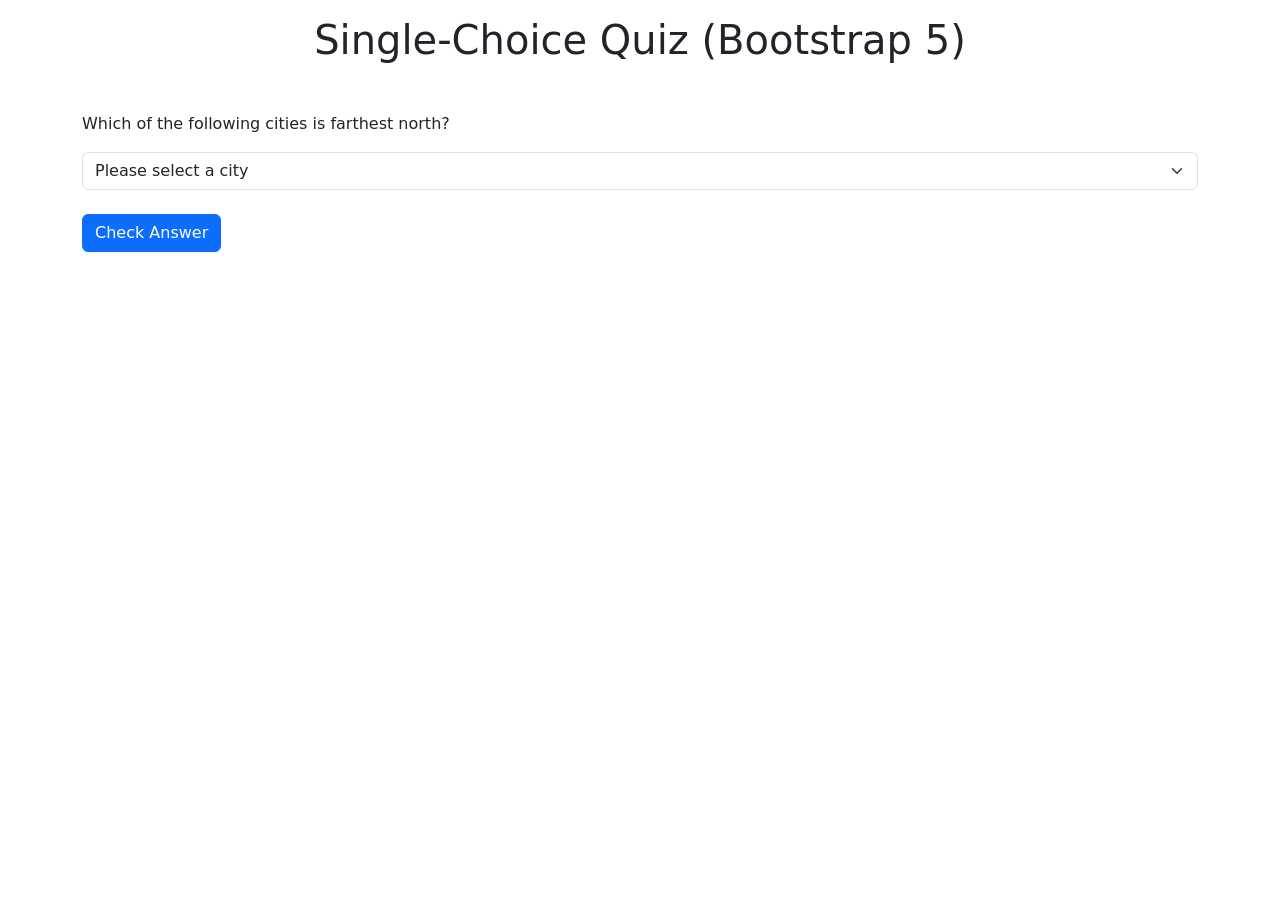
<file: docs/SingleChoiceQuestion/index.html>
<!DOCTYPE html>
<html lang="en">
    <head>
        <meta charset="utf-8" >
        <title>Bootstrap 5: Single-Choice Quiz</title>
        <meta name="viewport" content="width=device-width, initial-scale=1">
        <link href="https://cdn.jsdelivr.net/npm/bootstrap@5.3.8/dist/css/bootstrap.min.css"
              integrity="sha384-sRIl4kxILFvY47J16cr9ZwB07vP4J8+LH7qKQnuqkuIAvNWLzeN8tE5YBujZqJLB"
              crossorigin="anonymous"
              rel="stylesheet">
    </head>
    <body>

        <div class="container-sm my-3">

            <h1 class="text-center mt-3 mb-5">Single-Choice Quiz (Bootstrap 5)</h1>

            <p>Which of the following cities is farthest north?</p>

            <div><!-- Form -->

                <select class="form-select" aria-label="Single-choice question about the northernmost city">
                    <option value="none" selected>Please select a city</option>
                    <option value="amsterdam">Amsterdam</option>
                    <option value="hamburg"  >Hamburg</option>
                    <option value="london"   >London</option>
                </select>

                <div class="mt-4">
                    <button id="checkAnswerButton" class="btn btn-primary">Check Answer</button>
                </div>

            </div><!-- Form -->


            <div id="resultModal" class="modal" tabindex="-1">
                <div class="modal-dialog">
                  <div class="modal-content">
                    <div class="modal-header">
                      <h1 id="resultModalTitle" class="modal-title">will be replaced</h1>
                      <button type="button" class="btn-close" data-bs-dismiss="modal" aria-label="Close"></button>
                    </div>
                    <div class="modal-body">
                      <p id="resultModalMessage"></p>
                    </div>
                    <div class="modal-footer">
                      <button type="button" class="btn btn-secondary" data-bs-dismiss="modal">Continue</button>
                    </div>
                  </div>
                </div>
            </div>

       </div><!-- container -->

      <script src="https://cdn.jsdelivr.net/npm/bootstrap@5.3.8/dist/js/bootstrap.bundle.min.js"
              integrity="sha384-FKyoEForCGlyvwx9Hj09JcYn3nv7wiPVlz7YYwJrWVcXK/BmnVDxM+D2scQbITxI"
              crossorigin="anonymous"></script>
       <script src="./single-choice-question.js"></script>

    </body>
</html>
</file>
